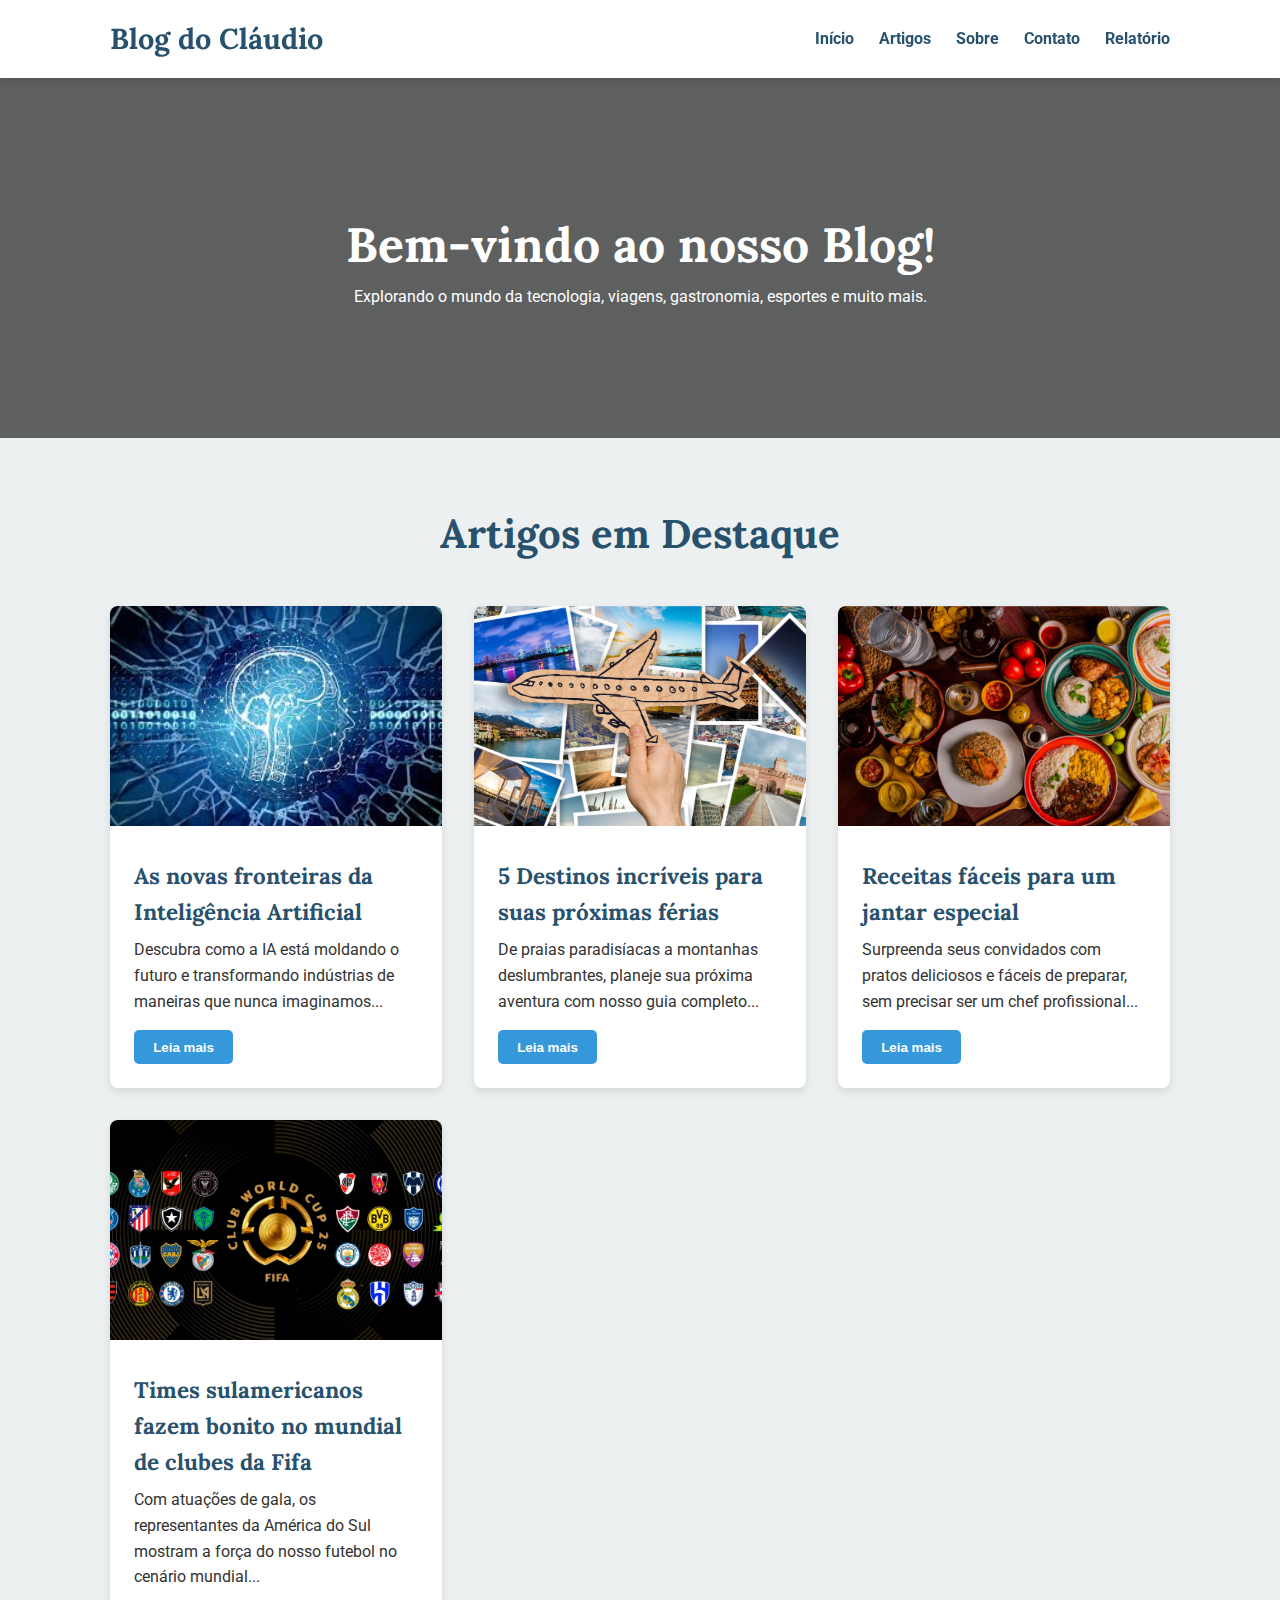
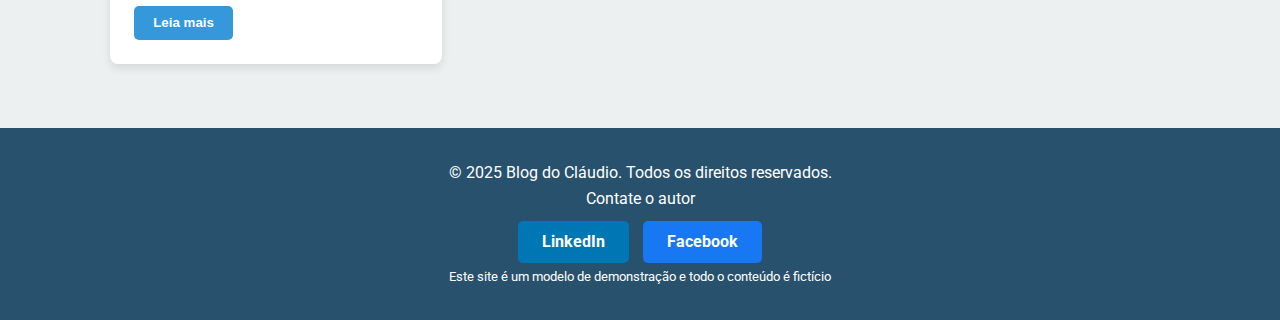
<file: index.html>
<!DOCTYPE html>
<html lang="pt-BR">
  <head>
    <meta charset="UTF-8" />
    <meta name="viewport" content="width=device-width, initial-scale=1.0" />

    <!-- SEO Básico: Título descritivo e meta tags -->
    <title>Blog do Cláudio - Seu portal de notícias e entretenimento</title>
    <meta
      name="description"
      content="Blog de Variedades com artigos sobre tecnologia, viagens, gastronomia e muito mais. Fique por dentro das últimas novidades."
    />
    <meta
      name="keywords"
      content="blog, variedades, tecnologia, viagens, gastronomia, notícias, lifestyle"
    />

    <!-- Link para a folha de estilos CSS -->
    <link rel="stylesheet" href="css/style.css" />
  </head>
  <body>
    <!-- Cabeçalho do site: contém logo e menu de navegação -->
    <header>
      <div class="container">
        <h1 class="logo">Blog do Cláudio</h1>
        <nav class="menu-navegacao">
          <ul>
            <li><a href="index.html">Início</a></li>
            <li><a href="artigos.html">Artigos</a></li>
            <li><a href="sobre.html">Sobre</a></li>
            <li><a href="contato.html">Contato</a></li>
            <li><a href="relatorio.html">Relatório</a></li>
          </ul>
        </nav>
        <!-- Botão do menu hambúrguer para dispositivos móveis -->
        <button
          class="menu-hamburguer"
          id="menu-hamburguer"
          aria-label="Abrir menu"
        >
          <span></span>
          <span></span>
          <span></span>
        </button>
      </div>
    </header>

    <!-- Conteúdo principal da página inicial -->
    <main>
      <!-- Seção "Hero": uma chamada visual principal com imagem de fundo -->
      <section class="hero">
        <div class="container">
          <h2>Bem-vindo ao nosso Blog!</h2>
          <p>
            Explorando o mundo da tecnologia, viagens, gastronomia, esportes e
            muito mais.
          </p>
        </div>
      </section>

      <!-- Seção de artigos em destaque -->
      <section class="destaques">
        <div class="container">
          <h3>Artigos em Destaque</h3>
          <div class="grid-artigos">
            <!-- Artigo 1 -->
            <article>
              <img
                src="./img/IA_imagem.webp"
                alt="Ilustração sobre novas tecnologias."
              />
              <div class="conteudo-artigo">
                <h4>As novas fronteiras da Inteligência Artificial</h4>
                <p>
                  Descubra como a IA está moldando o futuro e transformando
                  indústrias de maneiras que nunca imaginamos<span
                    class="pontos-suspensao"
                    >...</span
                  ><span class="texto-expandido hidden"
                    >, impactando setores como saúde, finanças e transporte de
                    formas revolucionárias. A automação inteligente e a análise
                    preditiva são apenas o começo.</span
                  >
                </p>
                <button class="btn-leia-mais">Leia mais</button>
              </div>
            </article>
            <!-- Artigo 2 -->
            <article>
              <img
                src="./img/viagem.webp"
                alt="Paisagem de um destino de viagem paradisíaco."
              />
              <div class="conteudo-artigo">
                <h4>5 Destinos incríveis para suas próximas férias</h4>
                <p>
                  De praias paradisíacas a montanhas deslumbrantes, planeje sua
                  próxima aventura com nosso guia completo<span
                    class="pontos-suspensao"
                    >...</span
                  ><span class="texto-expandido hidden"
                    >, que inclui dicas de roteiros, melhores épocas para
                    visitar e sugestões de hospedagem para todos os
                    bolsos.</span
                  >
                </p>
                <button class="btn-leia-mais">Leia mais</button>
              </div>
            </article>
            <!-- Artigo 3 -->
            <article>
              <img
                src="./img/gastronomia.webp"
                alt="Pratos com diferentes tipos de comidas."
              />
              <div class="conteudo-artigo">
                <h4>Receitas fáceis para um jantar especial</h4>
                <p>
                  Surpreenda seus convidados com pratos deliciosos e fáceis de
                  preparar, sem precisar ser um chef profissional<span
                    class="pontos-suspensao"
                    >...</span
                  ><span class="texto-expandido hidden"
                    >. Veja nosso passo a passo para uma entrada, prato
                    principal e sobremesa que vão impressionar a todos.</span
                  >
                </p>
                <button class="btn-leia-mais">Leia mais</button>
              </div>
            </article>
            <!-- Artigo 4 -->
            <article>
              <img
                src="./img/futebol.webp"
                alt="Times participantes mundial de clubes 2025."
              />
              <div class="conteudo-artigo">
                <h4>
                  Times sulamericanos fazem bonito no mundial de clubes da Fifa
                </h4>
                <p>
                  Com atuações de gala, os representantes da América do Sul
                  mostram a força do nosso futebol no cenário mundial<span
                    class="pontos-suspensao"
                    >...</span
                  ><span class="texto-expandido hidden"
                    >, avançando para as fases finais e encantando torcedores
                    com técnica e raça. A final promete ser histórica.</span
                  >
                </p>
                <button class="btn-leia-mais">Leia mais</button>
              </div>
            </article>
          </div>
        </div>
      </section>
    </main>

    <!-- Rodapé do site -->
    <footer>
      <div class="container">
        <p>&copy; 2025 Blog do Cláudio. Todos os direitos reservados.</p>
        <p>Contate o autor</p>
        <!-- Botão de contato -->
        <a
          href="https://www.linkedin.com/in/roquenobre/"
          target="_blank"
          rel="noopener noreferrer"
          class="btn-social linkedin"
          >LinkedIn</a
        >
        <a
          href="https://www.facebook.com/roquenobre/"
          target="_blank"
          rel="noopener noreferrer"
          class="btn-social facebook"
          >Facebook</a
        >
        <br />
        <small
          >Este site é um modelo de demonstração e todo o conteúdo é fictício
        </small>
      </div>
    </footer>

    <!-- Link para o script JavaScript -->
    <script src="js/script.js"></script>
  </body>
</html>
</file>
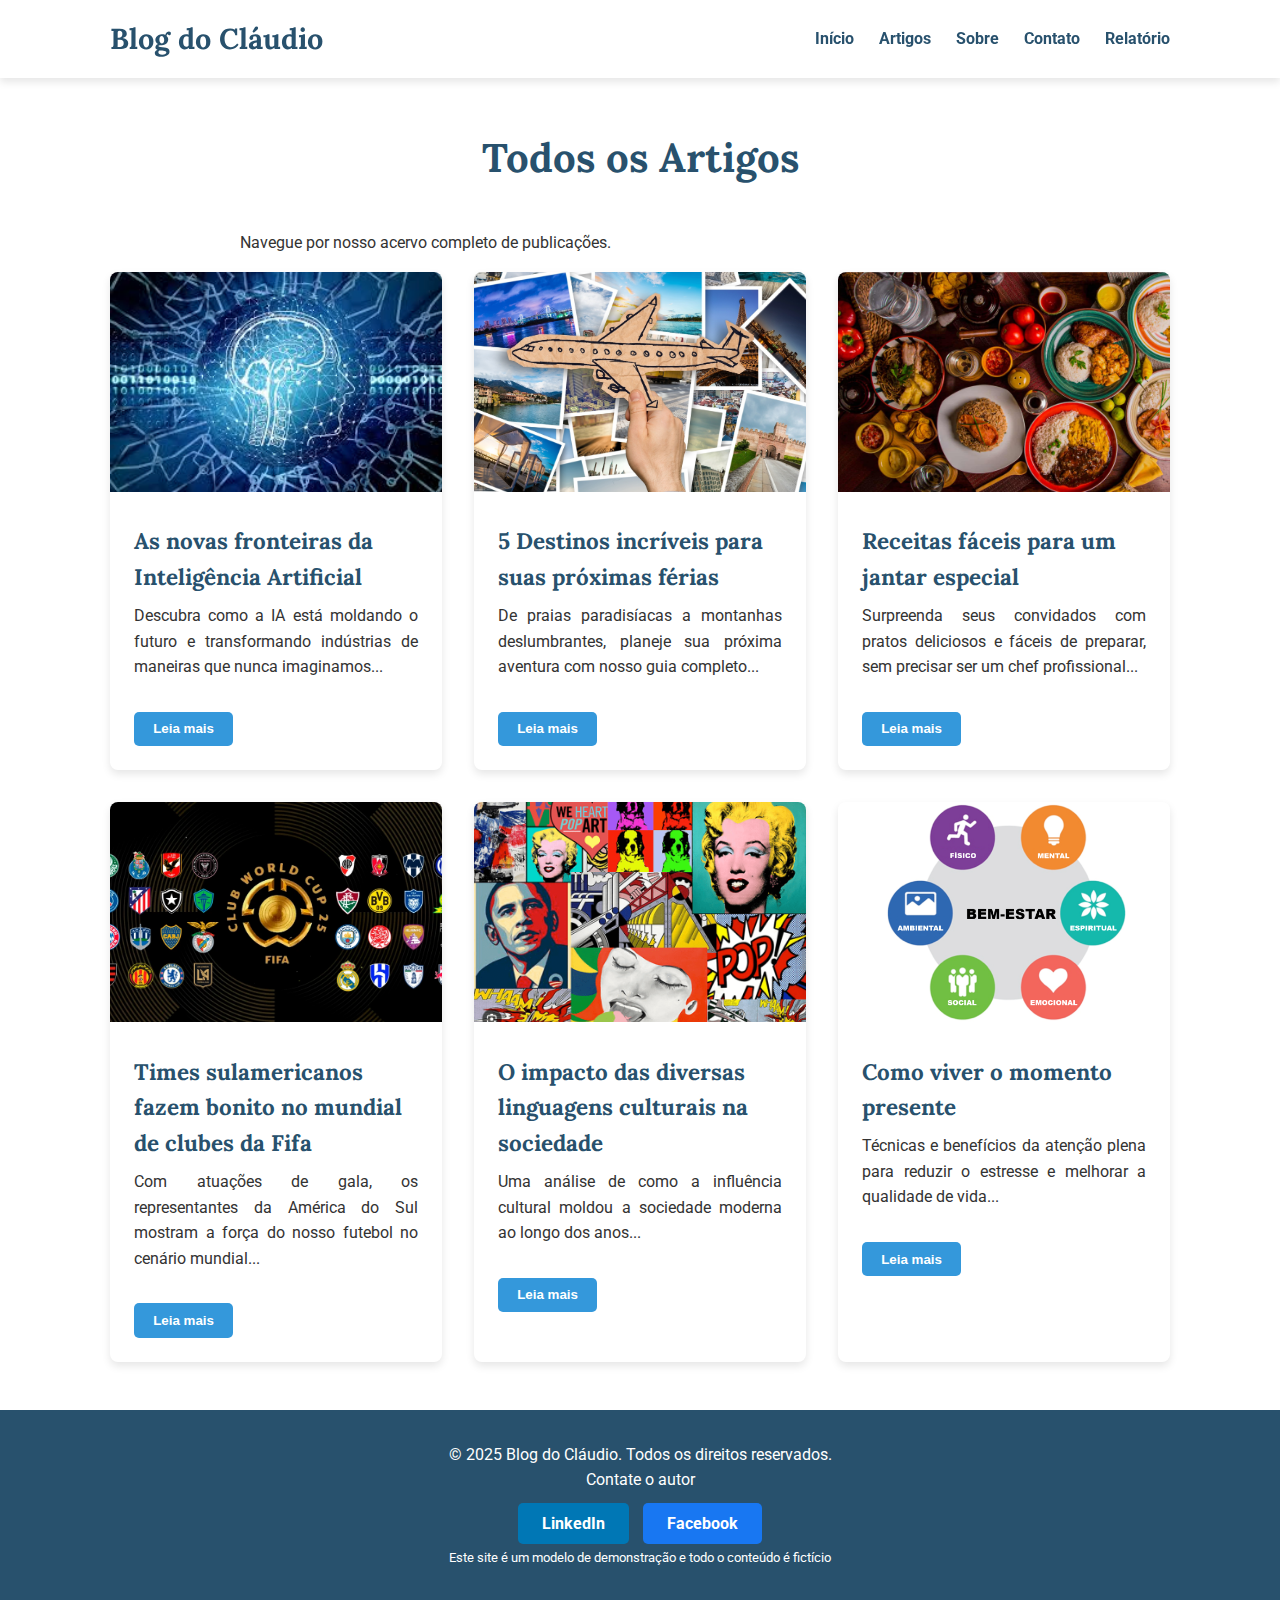
<file: artigos.html>
<!DOCTYPE html>
<html lang="pt-BR">
  <head>
    <meta charset="UTF-8" />
    <meta name="viewport" content="width=device-width, initial-scale=1.0" />
    <title>Artigos - Blog do Cláudio</title>
    <meta
      name="description"
      content="Explore todos os nossos artigos sobre tecnologia, viagens, gastronomia e outros temas variados."
    />
    <link rel="stylesheet" href="css/style.css" />
  </head>
  <body>
    <!-- Cabeçalho Padrão -->
    <header>
      <div class="container">
        <h1 class="logo">Blog do Cláudio</h1>
        <nav class="menu-navegacao">
          <ul>
            <li><a href="index.html">Início</a></li>
            <li><a href="artigos.html">Artigos</a></li>
            <li><a href="sobre.html">Sobre</a></li>
            <li><a href="contato.html">Contato</a></li>
            <li><a href="relatorio.html">Relatório</a></li>
          </ul>
        </nav>
        <button
          class="menu-hamburguer"
          id="menu-hamburguer"
          aria-label="Abrir menu"
        >
          <span></span><span></span><span></span>
        </button>
      </div>
    </header>

    <main>
      <section class="pagina-interna">
        <div class="container">
          <h2>Todos os Artigos</h2>
          <p>Navegue por nosso acervo completo de publicações.</p>
          <!-- Classe para estilização via CSS externo -->
          <div class="grid-artigos grid-artigos-pagina-interna">
            <!-- Artigo 1 -->
            <article>
              <img
                src="./img/IA_imagem.webp"
                alt="Ilustração sobre novas tecnologias."
              />
              <div class="conteudo-artigo">
                <h4>As novas fronteiras da Inteligência Artificial</h4>
                <p>
                  Descubra como a IA está moldando o futuro e transformando
                  indústrias de maneiras que nunca imaginamos<span
                    class="pontos-suspensao"
                    >...</span
                  ><span class="texto-expandido hidden"
                    >, impactando setores como saúde, finanças e transporte de
                    formas revolucionárias. A automação inteligente e a análise
                    preditiva são apenas o começo.</span
                  >
                </p>
                <button class="btn-leia-mais">Leia mais</button>
              </div>
            </article>
            <!-- Artigo 2 -->
            <article>
              <img
                src="./img/viagem.webp"
                alt="Paisagem de um destino de viagem paradisíaco."
              />
              <div class="conteudo-artigo">
                <h4>5 Destinos incríveis para suas próximas férias</h4>
                <p>
                  De praias paradisíacas a montanhas deslumbrantes, planeje sua
                  próxima aventura com nosso guia completo<span
                    class="pontos-suspensao"
                    >...</span
                  ><span class="texto-expandido hidden"
                    >, que inclui dicas de roteiros, melhores épocas para
                    visitar e sugestões de hospedagem para todos os
                    bolsos.</span
                  >
                </p>
                <button class="btn-leia-mais">Leia mais</button>
              </div>
            </article>
            <!-- Artigo 3 -->
            <article>
              <img
                src="./img/gastronomia.webp"
                alt="Pratos com diferentes tipos de comidas."
              />
              <div class="conteudo-artigo">
                <h4>Receitas fáceis para um jantar especial</h4>
                <p>
                  Surpreenda seus convidados com pratos deliciosos e fáceis de
                  preparar, sem precisar ser um chef profissional<span
                    class="pontos-suspensao"
                    >...</span
                  ><span class="texto-expandido hidden"
                    >. Veja nosso passo a passo para uma entrada, prato
                    principal e sobremesa que vão impressionar a todos.</span
                  >
                </p>
                <button class="btn-leia-mais">Leia mais</button>
              </div>
            </article>
            <!-- Artigo 4 -->
            <article>
              <img
                src="./img/futebol.webp"
                alt="Times participantes mundial de clubes 2025."
              />
              <div class="conteudo-artigo">
                <h4>
                  Times sulamericanos fazem bonito no mundial de clubes da Fifa
                </h4>
                <p>
                  Com atuações de gala, os representantes da América do Sul
                  mostram a força do nosso futebol no cenário mundial<span
                    class="pontos-suspensao"
                    >...</span
                  ><span class="texto-expandido hidden"
                    >, avançando para as fases finais e encantando torcedores
                    com técnica e raça. A final promete ser histórica.</span
                  >
                </p>
                <button class="btn-leia-mais">Leia mais</button>
              </div>
            </article>
            <!-- Artigo 5 -->
            <article>
              <img src="./img/pop.webp" alt="Ícones da cultura pop." />
              <div class="conteudo-artigo">
                <h4>
                  O impacto das diversas linguagens culturais na sociedade
                </h4>
                <p>
                  Uma análise de como a influência cultural moldou a sociedade
                  moderna ao longo dos anos<span class="pontos-suspensao"
                    >...</span
                  ><span class="texto-expandido hidden"
                    >. Desde a música e o cinema até a moda e a arte, as
                    expressões culturais definem identidades e conectam
                    comunidades de maneiras profundas e duradouras.</span
                  >
                </p>
                <button class="btn-leia-mais">Leia mais</button>
              </div>
            </article>
            <!-- Artigo 6 -->
            <article>
              <img src="./img/bem_estar.webp" alt="Pessoa praticando yoga." />
              <div class="conteudo-artigo">
                <h4>Como viver o momento presente</h4>
                <p>
                  Técnicas e benefícios da atenção plena para reduzir o estresse
                  e melhorar a qualidade de vida<span class="pontos-suspensao"
                    >...</span
                  ><span class="texto-expandido hidden"
                    >. Aprenda exercícios de mindfulness e meditação para
                    cultivar a calma, aumentar o foco e encontrar mais alegria
                    nas pequenas coisas do dia a dia.</span
                  >
                </p>
                <button class="btn-leia-mais">Leia mais</button>
              </div>
            </article>
          </div>
        </div>
      </section>
    </main>

    <footer>
      <div class="container">
        <p>&copy; 2025 Blog do Cláudio. Todos os direitos reservados.</p>
        <p>Contate o autor</p>
        <!-- Botão de contato -->
        <a
          href="https://www.linkedin.com/in/roquenobre/"
          target="_blank"
          rel="noopener noreferrer"
          class="btn-social linkedin"
          >LinkedIn</a
        >
        <a
          href="https://www.facebook.com/roquenobre/"
          target="_blank"
          rel="noopener noreferrer"
          class="btn-social facebook"
          >Facebook</a
        >
        <br />
        <small
          >Este site é um modelo de demonstração e todo o conteúdo é fictício
        </small>
      </div>
    </footer>

    <script src="js/script.js"></script>
  </body>
</html>
</file>
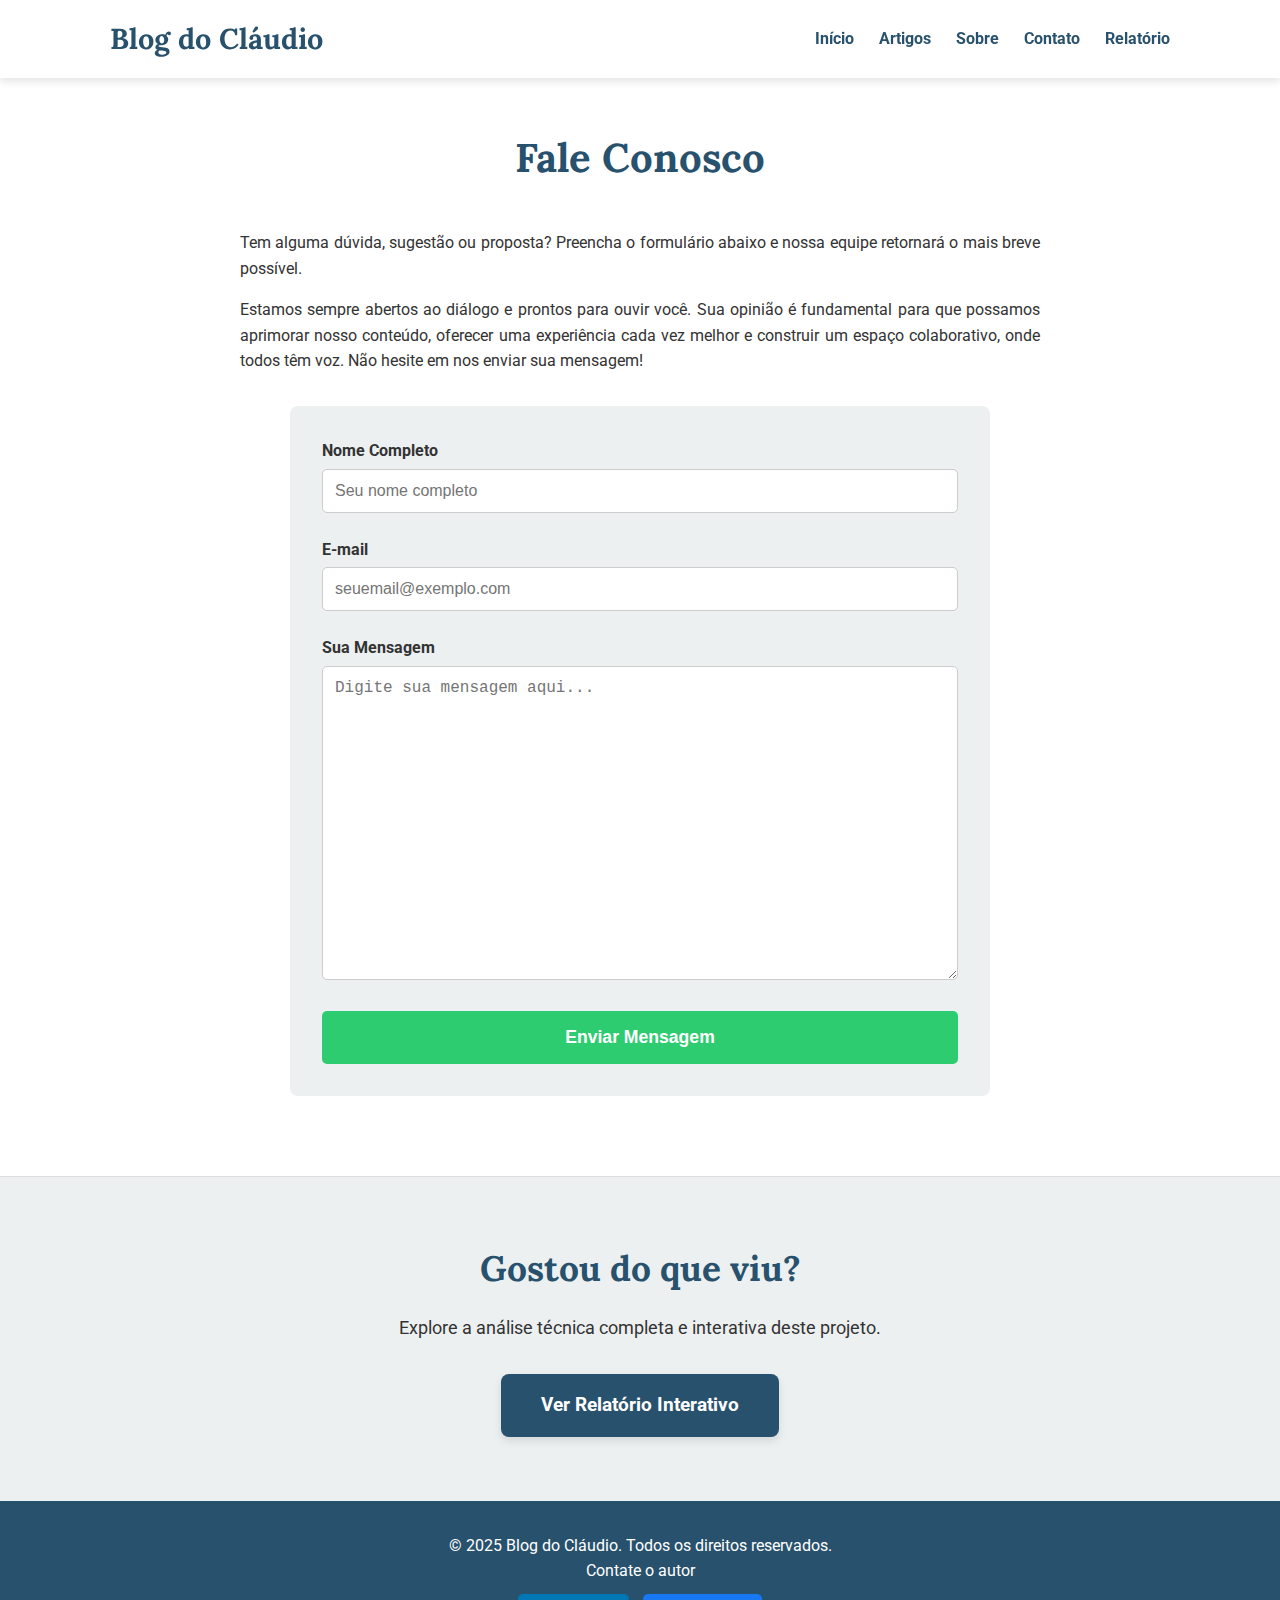
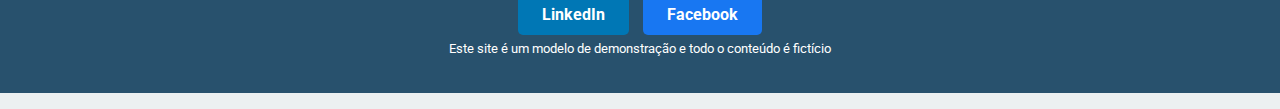
<file: contato.html>
<!DOCTYPE html>
<html lang="pt-BR">
  <head>
    <meta charset="UTF-8" />
    <meta name="viewport" content="width=device-width, initial-scale=1.0" />
    <title>Contato - Blog do Cláudio</title>
    <meta
      name="description"
      content="Entre em contato com a equipe do Blog do Cláudio. Envie suas dúvidas, sugestões ou propostas de parceria."
    />
    <link rel="stylesheet" href="css/style.css" />
  </head>
  <body>
    <!-- Cabeçalho Padrão -->
    <header>
      <div class="container">
        <h1 class="logo">Blog do Cláudio</h1>
        <nav class="menu-navegacao">
          <ul>
            <li><a href="index.html">Início</a></li>
            <li><a href="artigos.html">Artigos</a></li>
            <li><a href="sobre.html">Sobre</a></li>
            <li><a href="contato.html">Contato</a></li>
            <li><a href="relatorio.html">Relatório</a></li>
          </ul>
        </nav>
        <button
          class="menu-hamburguer"
          id="menu-hamburguer"
          aria-label="Abrir menu"
        >
          <span></span><span></span><span></span>
        </button>
      </div>
    </header>

    <main>
      <section class="pagina-interna">
        <div class="container">
          <h2>Fale Conosco</h2>
          <p>
            Tem alguma dúvida, sugestão ou proposta? Preencha o formulário
            abaixo e nossa equipe retornará o mais breve possível.
          </p>
          <p>
            Estamos sempre abertos ao diálogo e prontos para ouvir você. Sua
            opinião é fundamental para que possamos aprimorar nosso conteúdo,
            oferecer uma experiência cada vez melhor e construir um espaço
            colaborativo, onde todos têm voz. Não hesite em nos enviar sua
            mensagem!
          </p>

          <!-- Formulário com validação via JavaScript -->
          <form id="form-contato" class="form-contato" novalidate>
            <div class="form-grupo">
              <label for="nome">Nome Completo</label>
              <input
                type="text"
                id="nome"
                name="nome"
                placeholder="Seu nome completo"
                required
                aria-describedby="nome-erro"
              />
              <small id="nome-erro" class="mensagem-erro"></small>
            </div>
            <div class="form-grupo">
              <label for="email">E-mail</label>
              <input
                type="email"
                id="email"
                name="email"
                placeholder="seuemail@exemplo.com"
                required
                aria-describedby="email-erro"
              />
              <small id="email-erro" class="mensagem-erro"></small>
            </div>
            <div class="form-grupo">
              <label for="mensagem">Sua Mensagem</label>
              <textarea
                id="mensagem"
                name="mensagem"
                rows="16"
                placeholder="Digite sua mensagem aqui..."
                required
                aria-describedby="mensagem-erro"
              ></textarea>
              <small id="mensagem-erro" class="mensagem-erro"></small>
            </div>
            <button type="submit">Enviar Mensagem</button>
            <!-- Elemento para feedback de sucesso do envio -->
            <p id="feedback-sucesso" class="feedback-sucesso"></p>
          </form>
        </div>
      </section>

      <!-- Seção de chamada para a página de relatório -->
      <section class="secao-chamada-relatorio">
        <div class="container">
          <h3>Gostou do que viu?</h3>
          <p>Explore a análise técnica completa e interativa deste projeto.</p>
          <a href="relatorio.html" class="btn-ver-relatorio"
            >Ver Relatório Interativo</a
          >
        </div>
      </section>
    </main>

    <footer>
      <div class="container">
        <p>&copy; 2025 Blog do Cláudio. Todos os direitos reservados.</p>
        <p>Contate o autor</p>
        <!-- Botão de contato -->
        <a
          href="https://www.linkedin.com/in/roquenobre/"
          target="_blank"
          rel="noopener noreferrer"
          class="btn-social linkedin"
          >LinkedIn</a
        >
        <a
          href="https://www.facebook.com/roquenobre/"
          target="_blank"
          rel="noopener noreferrer"
          class="btn-social facebook"
          >Facebook</a
        >
        <br />
        <small
          >Este site é um modelo de demonstração e todo o conteúdo é fictício
        </small>
      </div>
    </footer>

    <script src="js/script.js"></script>
  </body>
</html>
</file>
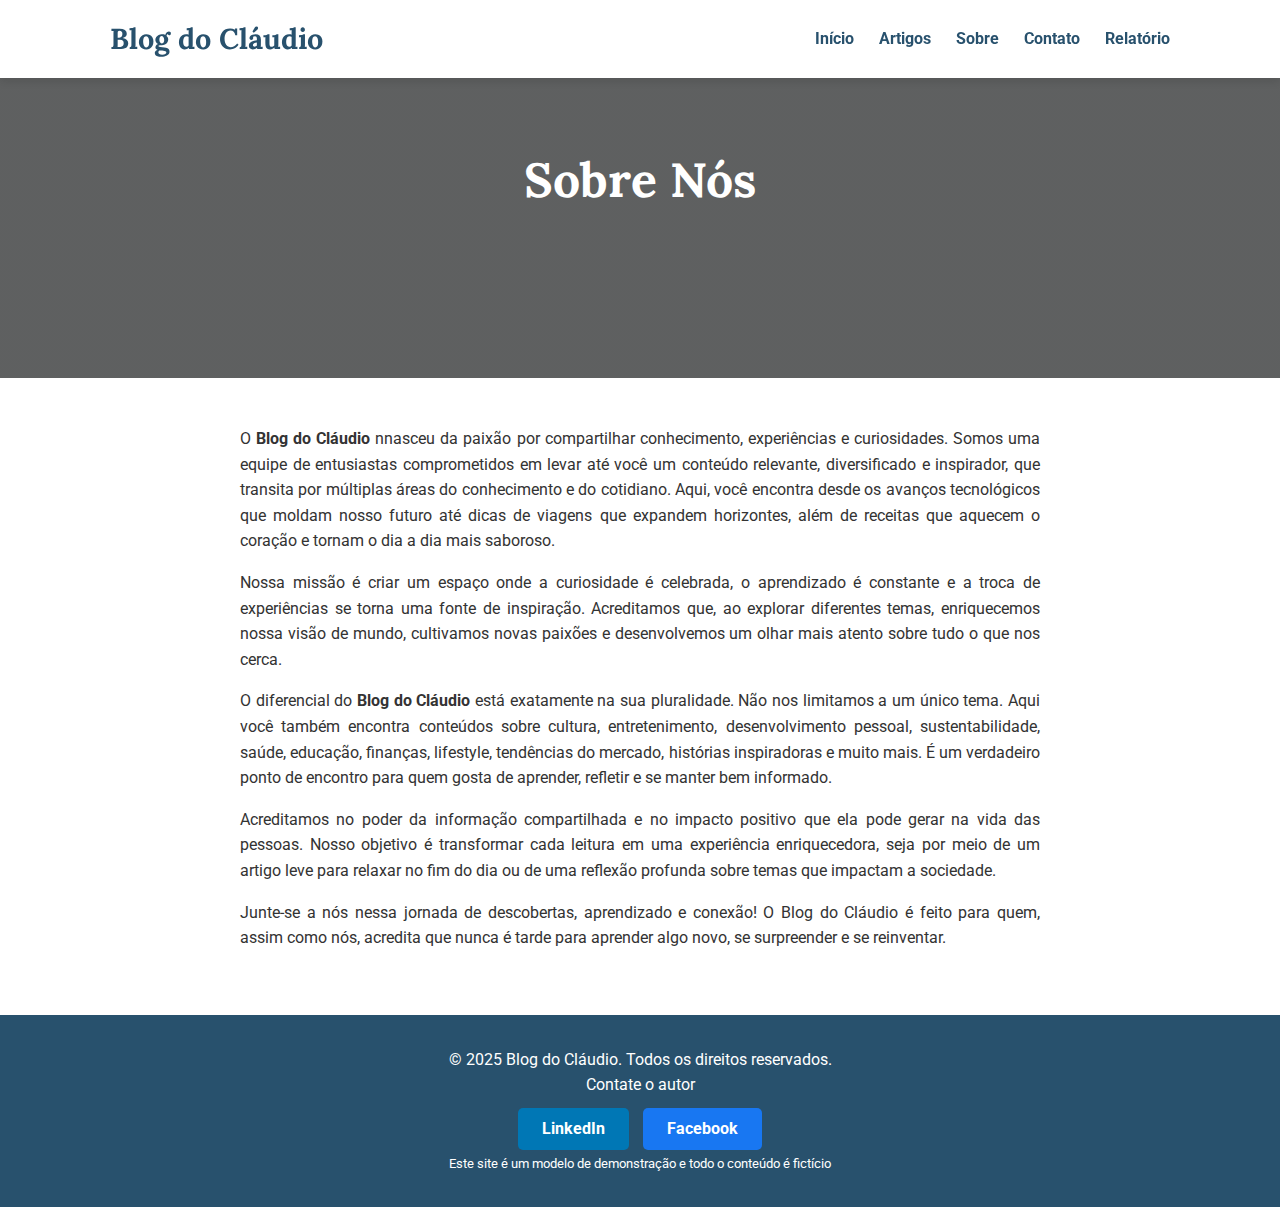
<file: sobre.html>
<!DOCTYPE html>
<html lang="pt-BR">
  <head>
    <meta charset="UTF-8" />
    <meta name="viewport" content="width=device-width, initial-scale=1.0" />
    <title>Sobre Nós - Blog do Cláudio</title>
    <meta
      name="description"
      content="Conheça a equipe, a história e a missão por trás do Blog de Variedades, seu portal de conteúdo diversificado."
    />
    <link rel="stylesheet" href="css/style.css" />
  </head>
  <body>
    <!-- O cabeçalho é reutilizado em todas as páginas -->
    <header>
      <div class="container">
        <h1 class="logo">Blog do Cláudio</h1>
        <nav class="menu-navegacao">
          <ul>
            <li><a href="index.html">Início</a></li>
            <li><a href="artigos.html">Artigos</a></li>
            <li><a href="sobre.html">Sobre</a></li>
            <li><a href="contato.html">Contato</a></li>
            <li><a href="relatorio.html">Relatório</a></li>
          </ul>
        </nav>
        <button
          class="menu-hamburguer"
          id="menu-hamburguer"
          aria-label="Abrir menu"
        >
          <span></span><span></span><span></span>
        </button>
      </div>
    </header>

    <main>
      <!-- Banner da página com título sobreposto -->
      <section class="banner-hero-interno">
        <div class="container">
          <h2>Sobre Nós</h2>
        </div>
      </section>

      <!-- Conteúdo da página -->
      <section class="conteudo-pagina-interna">
        <div class="container">
          <p>
            O <strong>Blog do Cláudio</strong> nnasceu da paixão por
            compartilhar conhecimento, experiências e curiosidades. Somos uma
            equipe de entusiastas comprometidos em levar até você um conteúdo
            relevante, diversificado e inspirador, que transita por múltiplas
            áreas do conhecimento e do cotidiano. Aqui, você encontra desde os
            avanços tecnológicos que moldam nosso futuro até dicas de viagens
            que expandem horizontes, além de receitas que aquecem o coração e
            tornam o dia a dia mais saboroso.
          </p>
          <p>
            Nossa missão é criar um espaço onde a curiosidade é celebrada, o
            aprendizado é constante e a troca de experiências se torna uma fonte
            de inspiração. Acreditamos que, ao explorar diferentes temas,
            enriquecemos nossa visão de mundo, cultivamos novas paixões e
            desenvolvemos um olhar mais atento sobre tudo o que nos cerca.
          </p>
          <p>
            O diferencial do <strong>Blog do Cláudio</strong> está exatamente na
            sua pluralidade. Não nos limitamos a um único tema. Aqui você também
            encontra conteúdos sobre cultura, entretenimento, desenvolvimento
            pessoal, sustentabilidade, saúde, educação, finanças, lifestyle,
            tendências do mercado, histórias inspiradoras e muito mais. É um
            verdadeiro ponto de encontro para quem gosta de aprender, refletir e
            se manter bem informado.
          </p>
          <p>
            Acreditamos no poder da informação compartilhada e no impacto
            positivo que ela pode gerar na vida das pessoas. Nosso objetivo é
            transformar cada leitura em uma experiência enriquecedora, seja por
            meio de um artigo leve para relaxar no fim do dia ou de uma reflexão
            profunda sobre temas que impactam a sociedade.
          </p>
          <p>
            Junte-se a nós nessa jornada de descobertas, aprendizado e conexão!
            O Blog do Cláudio é feito para quem, assim como nós, acredita que
            nunca é tarde para aprender algo novo, se surpreender e se
            reinventar.
          </p>
        </div>
      </section>
    </main>

    <footer>
      <div class="container">
        <p>&copy; 2025 Blog do Cláudio. Todos os direitos reservados.</p>
        <p>Contate o autor</p>
        <!-- Botão de contato -->
        <a
          href="https://www.linkedin.com/in/roquenobre/"
          target="_blank"
          rel="noopener noreferrer"
          class="btn-social linkedin"
          >LinkedIn</a
        >
        <a
          href="https://www.facebook.com/roquenobre/"
          target="_blank"
          rel="noopener noreferrer"
          class="btn-social facebook"
          >Facebook</a
        >
        <br />
        <small
          >Este site é um modelo de demonstração e todo o conteúdo é fictício
        </small>
      </div>
    </footer>

    <script src="js/script.js"></script>
  </body>
</html>
</file>
<file: css/style.css>
/* --- Reset, Fontes e Variáveis --- */
@import url("https://fonts.googleapis.com/css2?family=Roboto:wght@400;700&family=Lora:wght@700&display=swap");
@import url("https://fonts.googleapis.com/css2?family=Inter:wght@400;600;700&display=swap");

:root {
  --cor-primaria: #28516d;
  --cor-secundaria: #3498db;
  --cor-texto: #333;
  --cor-fundo: #ecf0f1;
  --cor-branco: #ffffff;
  --cor-erro: #e74c3c;
  --cor-sucesso: #2ecc71;
  --sombra: 0 4px 8px rgba(0, 0, 0, 0.1);
  --font-principal: "Roboto", sans-serif;
  --font-titulos: "Lora", serif;
}

* {
  margin: 0;
  padding: 0;
  box-sizing: border-box;
}
html {
  scroll-behavior: smooth;
}
body {
  background-color: var(--cor-fundo);
  color: var(--cor-texto);
  font-family: var(--font-principal);
  line-height: 1.6;
}
.container {
  max-width: 1100px;
  margin: 0 auto;
  padding: 0 20px;
}

/* --- Cabeçalho e Navegação --- */
header {
  background-color: var(--cor-branco);
  box-shadow: var(--sombra);
  padding: 1rem 0;
  position: sticky;
  top: 0;
  z-index: 1000;
}
header .container {
  display: flex;
  justify-content: space-between;
  align-items: center;
}
.logo {
  font-family: var(--font-titulos);
  font-size: 1.8rem;
  color: var(--cor-primaria);
  text-decoration: none;
}
.menu-navegacao ul {
  list-style: none;
  display: flex;
}
.menu-navegacao ul li {
  margin-left: 25px;
}
.menu-navegacao ul li a {
  color: var(--cor-primaria);
  text-decoration: none;
  font-weight: bold;
  position: relative;
  padding-bottom: 5px;
}
.menu-navegacao ul li a::after {
  content: "";
  position: absolute;
  width: 0;
  height: 2px;
  bottom: 0;
  left: 0;
  background-color: var(--cor-secundaria);
  transition: width 0.3s ease-in-out;
}
.menu-navegacao ul li a:hover::after {
  width: 100%;
}
.menu-hamburguer {
  display: none;
  background: none;
  border: none;
  cursor: pointer;
  flex-direction: column;
  gap: 5px;
  padding: 5px;
}
.menu-hamburguer span {
  display: block;
  width: 28px;
  height: 3px;
  background-color: var(--cor-primaria);
  border-radius: 3px;
  transition: all 0.3s ease-in-out;
}
.menu-hamburguer.ativo span:nth-child(1) {
  transform: rotate(45deg) translate(6px, 6px);
}
.menu-hamburguer.ativo span:nth-child(2) {
  opacity: 0;
}
.menu-hamburguer.ativo span:nth-child(3) {
  transform: rotate(-45deg) translate(7px, -7px);
}

/* --- Conteúdo Principal --- */
.hero {
  background: linear-gradient(rgba(0, 0, 0, 0.6), rgba(0, 0, 0, 0.6)),
    url("https://vidasimples.co/wp-content/uploads/2021/09/pedra-pena-leve-pesado-simoningate-istock-1024x683.jpg")
      center/cover no-repeat;
  color: var(--cor-branco);
  text-align: center;
  padding: 8rem 1rem;
  display: flex;
  align-items: center;
  justify-content: center;
  min-height: 40vh;
}
.hero h2 {
  font-family: var(--font-titulos);
  font-size: 3rem;
}
.banner-hero-interno {
  background: linear-gradient(rgba(0, 0, 0, 0.6), rgba(0, 0, 0, 0.6)),
    url("https://vidasimples.co/wp-content/uploads/2021/09/pedra-pena-leve-pesado-simoningate-istock-1024x683.jpg")
      center/cover no-repeat;
  color: var(--cor-branco);
  text-align: center;
  padding: 4rem 1rem;
  min-height: 300px;
}
.banner-hero-interno h2 {
  font-family: var(--font-titulos);
  font-size: 3rem;
  color: var(--cor-branco);
}
.destaques {
  padding: 4rem 0;
}
.destaques h3,
.pagina-interna h2 {
  text-align: center;
  margin-bottom: 2.5rem;
  font-size: 2.5rem;
  font-family: var(--font-titulos);
  color: var(--cor-primaria);
}
.grid-artigos {
  display: grid;
  grid-template-columns: repeat(auto-fit, minmax(320px, 1fr));
  gap: 2rem;
}
.grid-artigos article {
  background-color: var(--cor-branco);
  border-radius: 8px;
  box-shadow: var(--sombra);
  overflow: hidden;
  transition: transform 0.3s ease, box-shadow 0.3s ease;
}
.grid-artigos article:hover {
  transform: translateY(-10px);
  box-shadow: 0 8px 16px rgba(0, 0, 0, 0.2);
}
.grid-artigos article img {
  width: 100%;
  height: 220px;
  object-fit: cover;
}
.conteudo-artigo {
  padding: 1.5rem;
}
.conteudo-artigo h4 {
  font-family: var(--font-titulos);
  color: var(--cor-primaria);
  font-size: 1.4rem;
  margin-bottom: 0.5rem;
}
.btn-leia-mais {
  background-color: var(--cor-secundaria);
  color: var(--cor-branco);
  padding: 0.6rem 1.2rem;
  text-decoration: none;
  border-radius: 5px;
  font-weight: bold;
  transition: background-color 0.3s ease;
  border: none;
  cursor: pointer;
  margin-top: 1rem;
}
.btn-leia-mais:hover {
  background-color: #2980b9;
}
.pagina-interna {
  padding: 3rem 0;
  background: var(--cor-branco);
  min-height: 60vh;
}
.conteudo-pagina-interna {
  padding: 3rem 0;
  background: var(--cor-branco);
}
.pagina-interna p,
.conteudo-pagina-interna p {
  max-width: 800px;
  margin: 0 auto 1rem auto;
  text-align: justify;
}
.form-contato {
  max-width: 700px;
  margin: 2rem auto;
  background-color: var(--cor-fundo);
  padding: 2rem;
  border-radius: 8px;
}
.form-grupo {
  margin-bottom: 1.5rem;
}
.form-grupo label {
  display: block;
  margin-bottom: 5px;
  font-weight: bold;
}
.form-grupo input,
.form-grupo textarea {
  width: 100%;
  padding: 12px;
  border: 1px solid #ccc;
  border-radius: 5px;
  font-size: 1rem;
}
.form-grupo input.erro,
.form-grupo textarea.erro {
  border-color: var(--cor-erro);
}
.mensagem-erro {
  color: var(--cor-erro);
  font-size: 0.85rem;
  display: none;
  margin-top: 5px;
}
.mensagem-erro.visivel {
  display: block;
}
form button[type="submit"] {
  display: block;
  width: 100%;
  padding: 1rem;
  background-color: var(--cor-sucesso);
  color: var(--cor-branco);
  border: none;
  border-radius: 5px;
  font-size: 1.1rem;
  font-weight: bold;
  cursor: pointer;
  transition: background-color 0.3s;
}
form button[type="submit"]:hover {
  background-color: #27ae60;
}
.feedback-sucesso {
  color: var(--cor-sucesso);
  background: #eafaf1;
  padding: 1rem;
  border-radius: 5px;
  border: 1px solid var(--cor-sucesso);
  display: none;
  margin-top: 1rem;
}
.feedback-sucesso.visivel {
  display: block;
}
footer {
  background-color: var(--cor-primaria);
  color: var(--cor-branco);
  text-align: center;
  padding: 2rem;
  margin-top: auto;
}
.btn-social {
  display: inline-block;
  color: var(--cor-branco);
  padding: 0.5rem 1.5rem;
  margin: 10px 5px 0 5px;
  text-decoration: none;
  border-radius: 5px;
  font-weight: bold;
  transition: background-color 0.3s ease;
}
.btn-social.linkedin {
  background-color: #0077b5;
}
.btn-social.linkedin:hover {
  background-color: #005582;
}
.btn-social.facebook {
  background-color: #1877f2;
}
.btn-social.facebook:hover {
  background-color: #166fe5;
}

/* --- Seção de Chamada para o Relatório --- */
.secao-chamada-relatorio {
  background-color: var(--cor-fundo);
  text-align: center;
  padding: 4rem 1rem;
  border-top: 1px solid #ddd;
}

.secao-chamada-relatorio h3 {
  font-family: var(--font-titulos);
  font-size: 2.2rem;
  color: var(--cor-primaria);
  margin-bottom: 1rem;
}

.secao-chamada-relatorio p {
  margin-bottom: 2rem;
  font-size: 1.1rem;
  max-width: 600px;
  margin-left: auto;
  margin-right: auto;
}

.btn-ver-relatorio {
  display: inline-block;
  background-color: var(--cor-primaria);
  color: var(--cor-branco);
  padding: 1rem 2.5rem;
  text-decoration: none;
  border-radius: 8px;
  font-weight: bold;
  font-size: 1.2rem;
  transition: background-color 0.3s ease, transform 0.3s ease;
  box-shadow: var(--sombra);
}

.btn-ver-relatorio:hover {
  background-color: #1f3a4f;
  transform: translateY(-3px);
}

/* --- ESTILOS PARA A PÁGINA DE RELATÓRIO INTERATIVO --- */
.container-relatorio {
  max-width: 1100px;
  margin: 0 auto;
  padding: 2rem 20px;
  font-family: "Inter", sans-serif;
  color: #374151;
}
.relatorio-secao {
  padding-top: 4rem;
  margin-top: -4rem;
}
.titulo-container {
  text-align: center;
  margin-bottom: 3rem;
}
.titulo-relatorio {
  font-size: 2.75rem;
  font-weight: bold;
  color: #1f2937;
  margin-bottom: 1rem;
  font-family: "Lora", serif;
}
.titulo-secao-relatorio {
  font-size: 2.25rem;
  font-weight: bold;
  color: #1f2937;
  margin-bottom: 1rem;
  font-family: "Lora", serif;
}
.paragrafo-relatorio {
  max-width: 48rem;
  margin-left: auto;
  margin-right: auto;
  font-size: 1.125rem;
  color: #4b5563;
}
.sub-header {
  background-color: #f1f5f9;
  padding: 0.75rem 0;
  position: sticky;
  top: 73px;
  z-index: 999;
  box-shadow: 0 4px 6px -1px rgba(0, 0, 0, 0.1);
  border-bottom: 1px solid #e2e8f0;
}
.sub-header .container ul {
  display: flex;
  justify-content: center;
  align-items: center;
  flex-wrap: wrap;
  list-style: none;
  gap: 1rem 2rem;
  margin: 0;
  padding: 0;
}
.sub-nav-link {
  text-decoration: none;
  font-weight: 600;
  color: #475569;
  padding: 0.5rem 0.25rem;
  border-bottom: 2px solid transparent;
  transition: color 0.3s, border-color 0.3s;
  font-family: "Inter", sans-serif;
}
.sub-nav-link:hover {
  color: #0d9488;
}
.sub-nav-link.active-sub-link {
  color: #14b8a6;
  border-bottom-color: #14b8a6;
}
.visao-geral-container {
  display: flex;
  flex-direction: column;
  gap: 2rem;
  align-items: center;
}
.visao-geral-cards-grid {
  display: grid;
  grid-template-columns: repeat(auto-fit, minmax(200px, 1fr));
  gap: 1.5rem;
  width: 100%;
  text-align: left;
}
.visao-geral-chart-container {
  background-color: white;
  padding: 1.5rem;
  border-radius: 0.5rem;
  box-shadow: var(--sombra);
  width: 100%;
}
.card-relatorio {
  background-color: white;
  padding: 1.5rem;
  border-radius: 0.5rem;
  box-shadow: var(--sombra);
  border-left: 4px solid #ccc;
}
.numero-card {
  font-size: 1.875rem;
  font-weight: bold;
}
.titulo-card {
  font-weight: 600;
}
.desc-card {
  font-size: 0.875rem;
  color: #6b7280;
}
.subtitulo-relatorio {
  font-size: 1.25rem;
  font-weight: 700;
  color: #1f2937;
  margin-bottom: 0.5rem;
  text-align: center;
}
.desc-subtitulo {
  font-size: 0.875rem;
  text-align: center;
  color: #6b7280;
  margin-bottom: 1rem;
}
.chart-container {
  position: relative;
  width: 100%;
  max-width: 400px;
  min-height: 350px;
  margin: auto;
}
.container-sitemap {
  background-color: white;
  padding: 2rem;
  border-radius: 0.5rem;
  box-shadow: var(--sombra);
}
.sitemap-grid {
  display: flex;
  flex-wrap: wrap;
  justify-content: center;
  gap: 1rem;
}
.sitemap-link {
  text-decoration: none;
  color: inherit;
  display: block;
}
.sitemap-node {
  padding: 1.5rem;
  background-color: #f3f4f6;
  border-radius: 0.5rem;
  border: 2px solid #e5e7eb;
  width: 12rem;
  height: 100%;
  transition: all 0.3s ease;
  cursor: pointer;
  text-align: center;
}
.sitemap-node:hover {
  background-color: #d1fae5;
  border-color: #6ee7b7;
  box-shadow: 0 4px 6px -1px rgba(0, 0, 0, 0.1);
}
.sitemap-node .emoji-icon {
  font-size: 1.5rem;
}
.sitemap-info-box {
  margin-top: 2rem;
  text-align: center;
  color: #4b5563;
  background-color: #f0fdfa;
  border: 1px solid #ccfbf1;
  padding: 1rem;
  border-radius: 0.5rem;
  min-height: 50px;
  transition: opacity 0.3s ease;
  opacity: 0;
}
.feature-wrapper {
  display: flex;
  flex-direction: column;
  gap: 3rem;
}
.container-feature {
  background-color: white;
  padding: 2rem;
  border-radius: 0.5rem;
  box-shadow: var(--sombra);
}
.titulo-feature {
  font-size: 1.5rem;
  font-weight: bold;
  color: #1f2937;
  margin-bottom: 0.5rem;
}
.desc-feature {
  color: #4b5563;
  margin-bottom: 1.5rem;
}
.feature-demo {
  border-top: 1px solid #e5e7eb;
  padding-top: 1.5rem;
}
.demo-article {
  max-width: 42rem;
  margin-left: auto;
  margin-right: auto;
  background-color: #f9fafb;
  padding: 1.5rem;
  border-radius: 0.5rem;
  box-shadow: inset 0 2px 4px 0 rgba(0, 0, 0, 0.05);
}
.demo-article-title {
  font-size: 1.25rem;
  font-weight: 700;
  color: #0f766e;
  margin-bottom: 0.5rem;
}
.demo-read-more-btn {
  margin-top: 1rem;
  background-color: #14b8a6;
  color: white;
  font-weight: bold;
  padding: 0.5rem 1rem;
  border-radius: 0.375rem;
  transition: background-color 0.2s;
  border: none;
  cursor: pointer;
}
.demo-read-more-btn:hover {
  background-color: #0d9488;
}
.demo-form {
  max-width: 42rem;
  margin-left: auto;
  margin-right: auto;
}
.demo-form > div {
  margin-bottom: 1rem;
}
.label-form-demo {
  display: block;
  font-size: 0.875rem;
  font-weight: 500;
  color: #374151;
  margin-bottom: 0.25rem;
}
.input-form-demo {
  margin-top: 0.25rem;
  display: block;
  width: 100%;
  padding: 0.5rem 0.75rem;
  background-color: white;
  border: 1px solid #d1d5db;
  border-radius: 0.375rem;
  font-size: 0.875rem;
}
.demo-error-msg {
  color: #dc2626;
  font-size: 0.75rem;
  margin-top: 0.25rem;
  display: none;
}
.btn-submit-demo {
  width: 100%;
  background-color: #38bdf8;
  color: white;
  font-weight: bold;
  padding: 0.5rem 1rem;
  border-radius: 0.375rem;
  transition: background-color 0.2s;
  border: none;
  cursor: pointer;
  margin-top: 1rem;
}
.btn-submit-demo:hover {
  background-color: #0284c7;
}
.msg-sucesso-demo {
  color: #15803d;
  background-color: #dcfce7;
  border: 1px solid #bbf7d0;
  padding: 0.75rem;
  border-radius: 0.375rem;
  text-align: center;
  display: none;
  margin-top: 1rem;
}
.lista-feature-check {
  list-style: none;
  padding-left: 0;
  max-width: 48rem;
  margin: auto;
}
.lista-feature-item {
  display: flex;
  align-items: flex-start;
  gap: 0.75rem;
  margin-bottom: 1.25rem;
}
.check-icon {
  color: #22c55e;
  font-size: 1.25rem;
  line-height: 1.6;
  font-weight: bold;
}
.lista-feature-texto b {
  display: block;
  font-weight: 600;
  color: #1f2937;
}
.lista-feature-texto p {
  color: #4b5563;
  margin-top: 0.25rem;
  line-height: 1.5;
}
.text-teal-600 {
  color: #0d9488;
}
.text-sky-600 {
  color: #0284c7;
}
.text-amber-600 {
  color: #d97706;
}
.text-indigo-600 {
  color: #4f46e5;
}
.hidden {
  display: none;
}

/* Demo Rolagem Infinita */
.scroll-demo-wrapper {
  display: flex;
  flex-direction: column;
  gap: 2rem;
  align-items: center;
}
.scroll-demo-visual {
  background-color: #1f2937;
  border-radius: 1.5rem;
  padding: 0.75rem;
  box-shadow: 0 10px 15px -3px rgba(0, 0, 0, 0.2),
    0 4px 6px -2px rgba(0, 0, 0, 0.1);
  width: 250px;
}
.scroll-demo-screen {
  height: 350px;
  background-color: #e5e7eb;
  border-radius: 1rem;
  overflow: hidden;
}
.scroll-animation-content {
  animation: scroll-animation 8s linear infinite;
}
.scroll-page-demo {
  height: 150px;
  display: flex;
  align-items: center;
  justify-content: center;
  font-weight: bold;
  font-family: "Inter", sans-serif;
}
.scroll-page-demo.page1 {
  background-color: #bae6fd;
  color: #0369a1;
}
.scroll-page-demo.page2 {
  background-color: #a7f3d0;
  color: #065f46;
}
.scroll-page-demo.page3 {
  background-color: #fecaca;
  color: #991b1b;
}
.scroll-demo-text {
  max-width: 32rem;
  text-align: left;
}
.scroll-demo-text h4 {
  font-size: 1.25rem;
  font-weight: 700;
  margin-bottom: 0.75rem;
}
.scroll-demo-text ol {
  list-style-position: inside;
  padding-left: 0.5rem;
}
.scroll-demo-text li {
  margin-bottom: 0.5rem;
}

@keyframes scroll-animation {
  0% {
    transform: translateY(0);
  }
  20% {
    transform: translateY(0);
  }
  35% {
    transform: translateY(-150px);
  }
  55% {
    transform: translateY(-150px);
  }
  70% {
    transform: translateY(-300px);
  }
  90% {
    transform: translateY(-300px);
  }
  100% {
    transform: translateY(0);
  }
}

/* --- Responsividade --- */
@media (max-width: 768px) {
  .menu-navegacao {
    display: none;
    position: absolute;
    top: 100%;
    left: 0;
    width: 100%;
    background-color: var(--cor-branco);
    box-shadow: var(--sombra);
  }
  .menu-navegacao.ativo {
    display: flex;
    flex-direction: column;
  }
  .menu-navegacao ul {
    flex-direction: column;
    width: 100%;
  }
  .menu-navegacao ul li {
    text-align: center;
    margin: 0;
    border-top: 1px solid var(--cor-fundo);
  }
  .menu-navegacao ul li a {
    padding: 1rem;
    display: block;
  }
  .menu-navegacao ul li a:hover::after {
    width: 0;
  }
  .menu-hamburguer {
    display: flex;
  }
  .hero {
    padding: 6rem 1rem;
  }
  .hero h2 {
    font-size: 2.2rem;
  }
  .destaques h3,
  .pagina-interna h2 {
    font-size: 2rem;
  }
}
@media (min-width: 769px) {
  .visao-geral-container {
    flex-direction: row;
    align-items: flex-start;
  }
  .visao-geral-cards-grid {
    width: 50%;
    grid-template-columns: repeat(2, 1fr);
  }
  .visao-geral-chart-container {
    width: 50%;
  }
  .scroll-demo-wrapper {
    flex-direction: row;
  }
}
</file>
